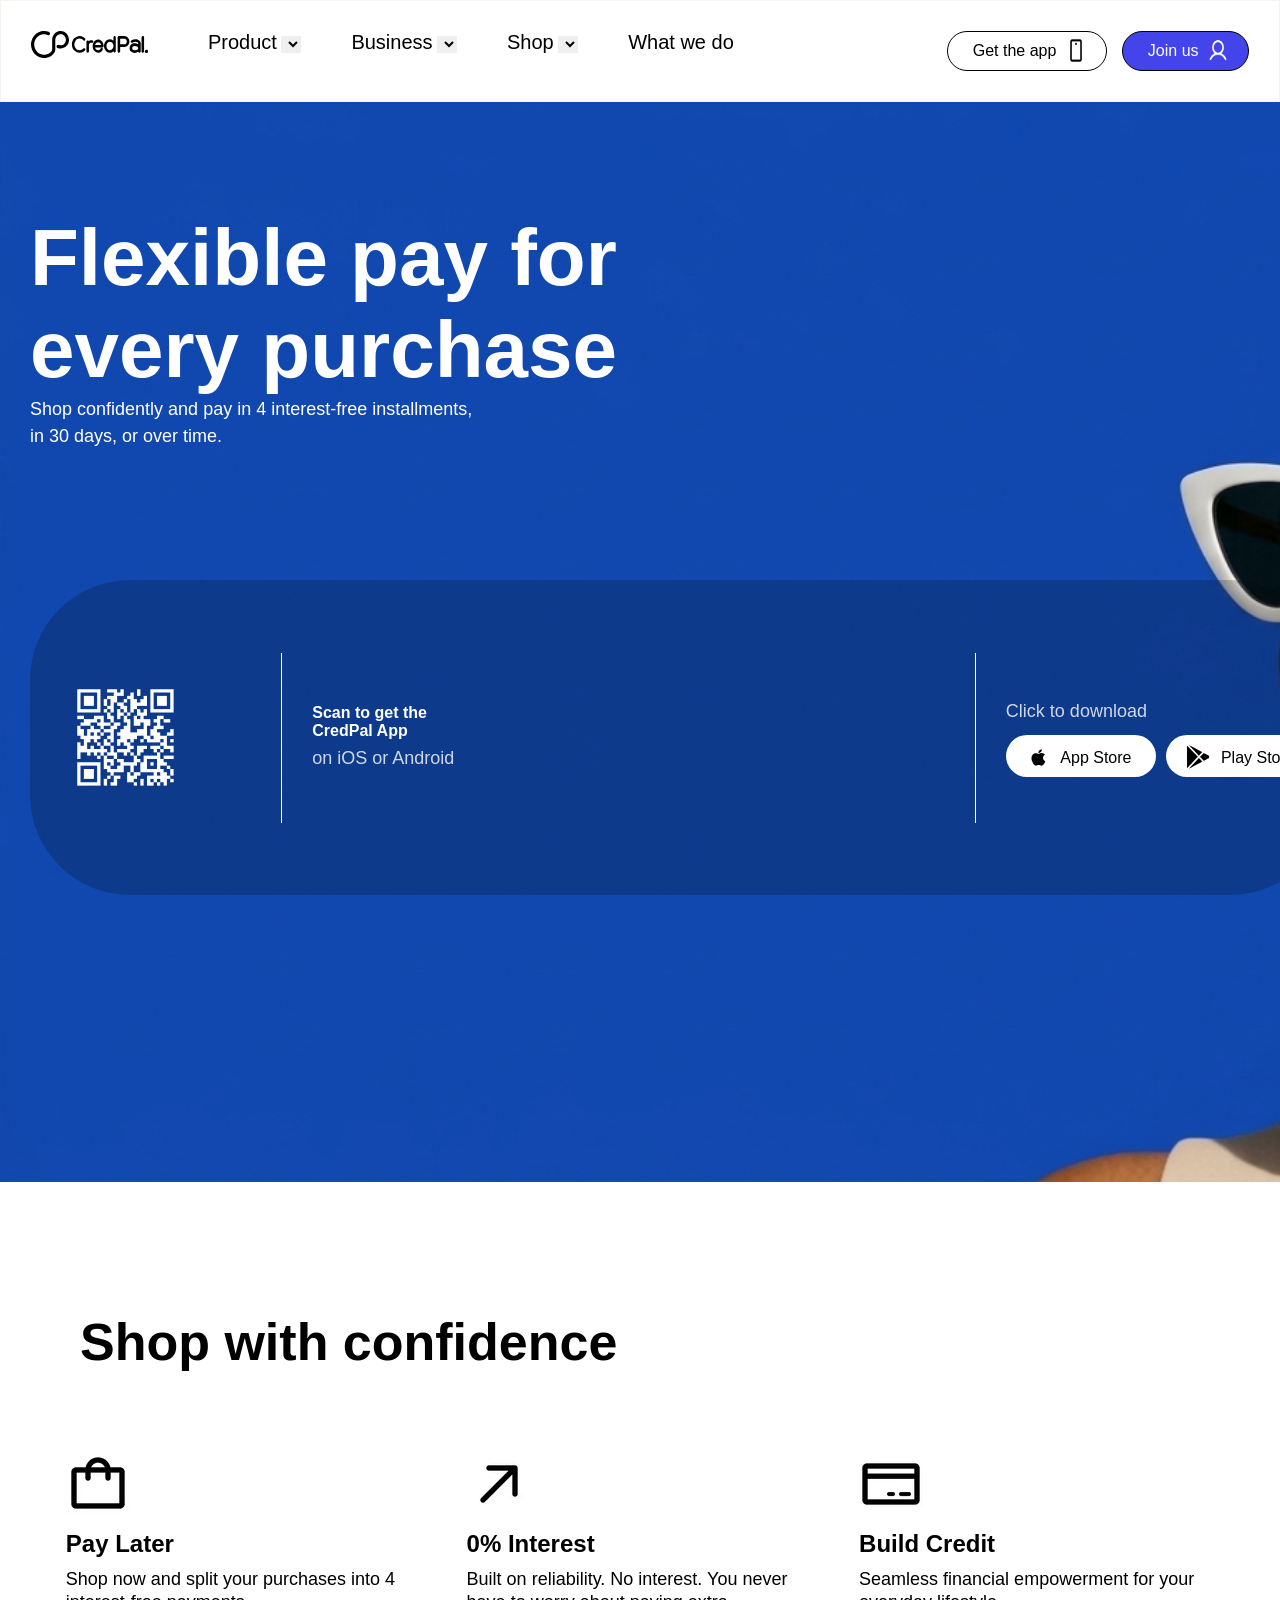
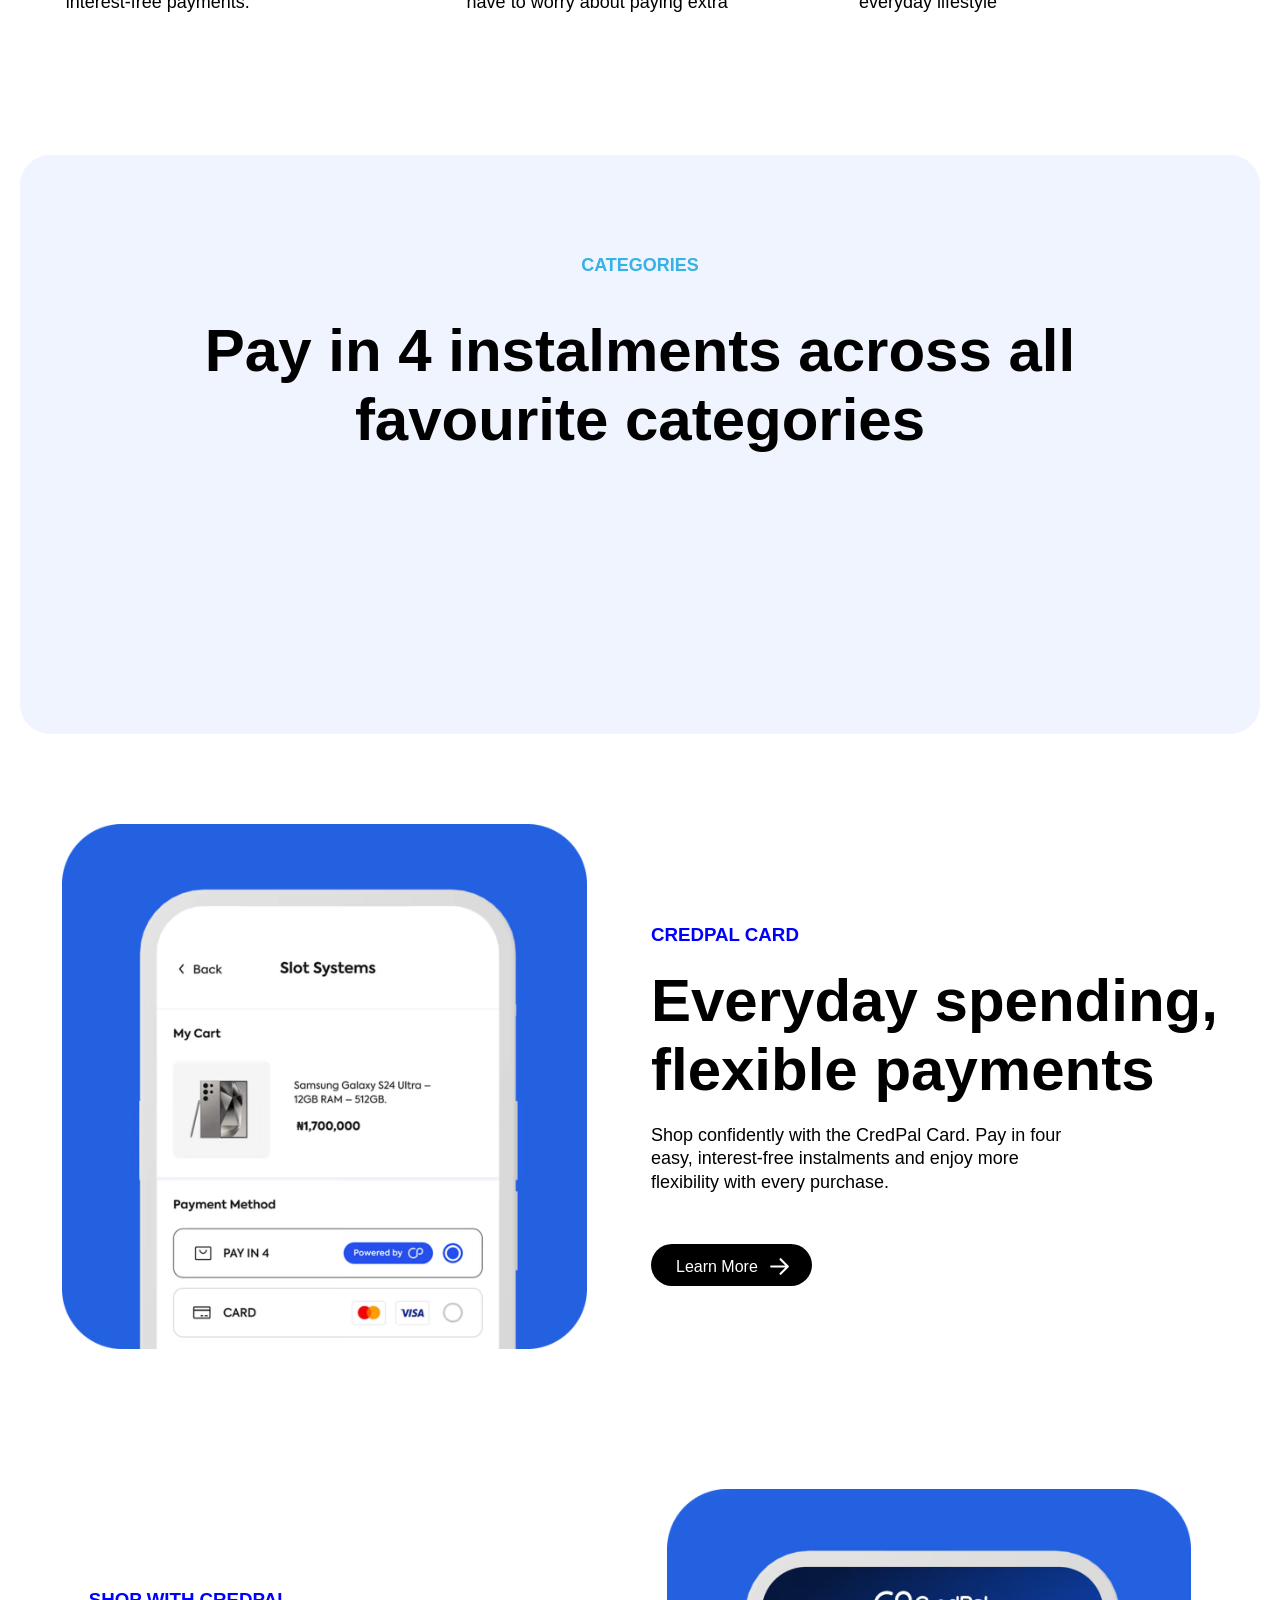
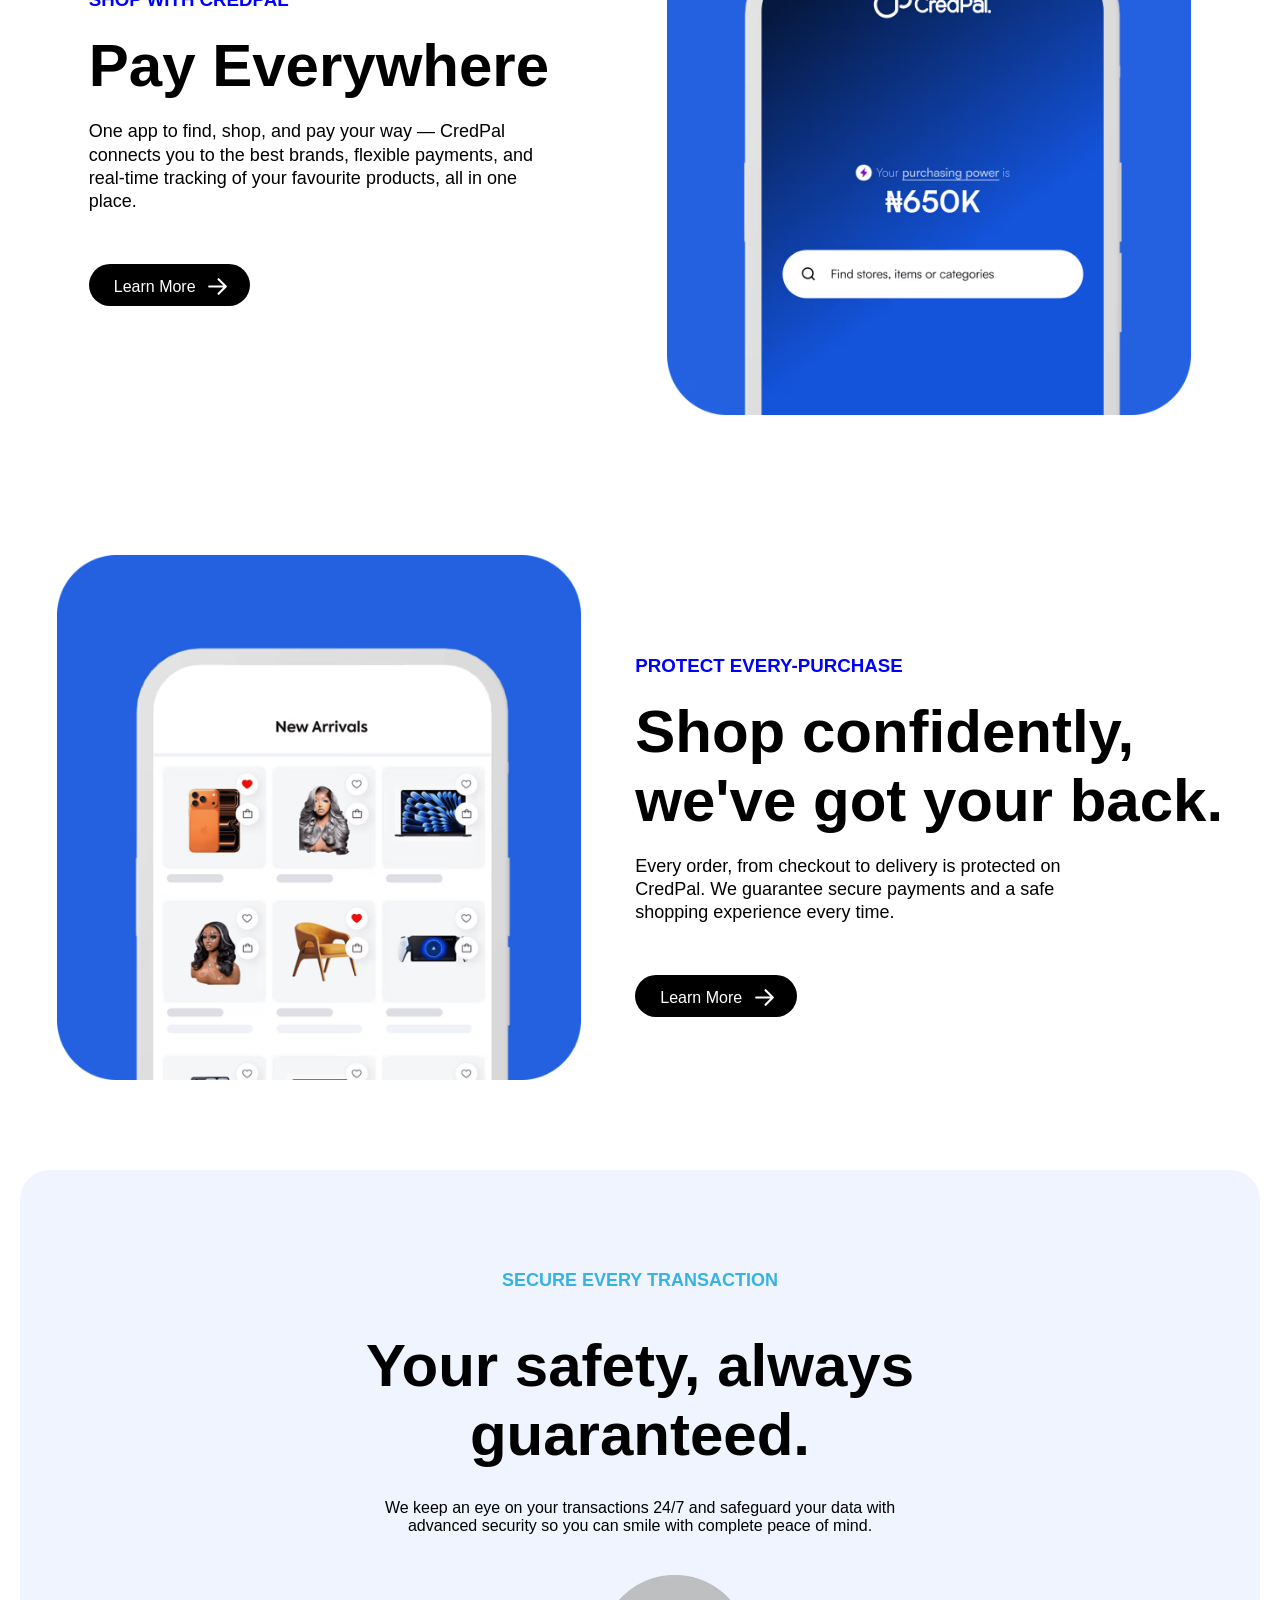
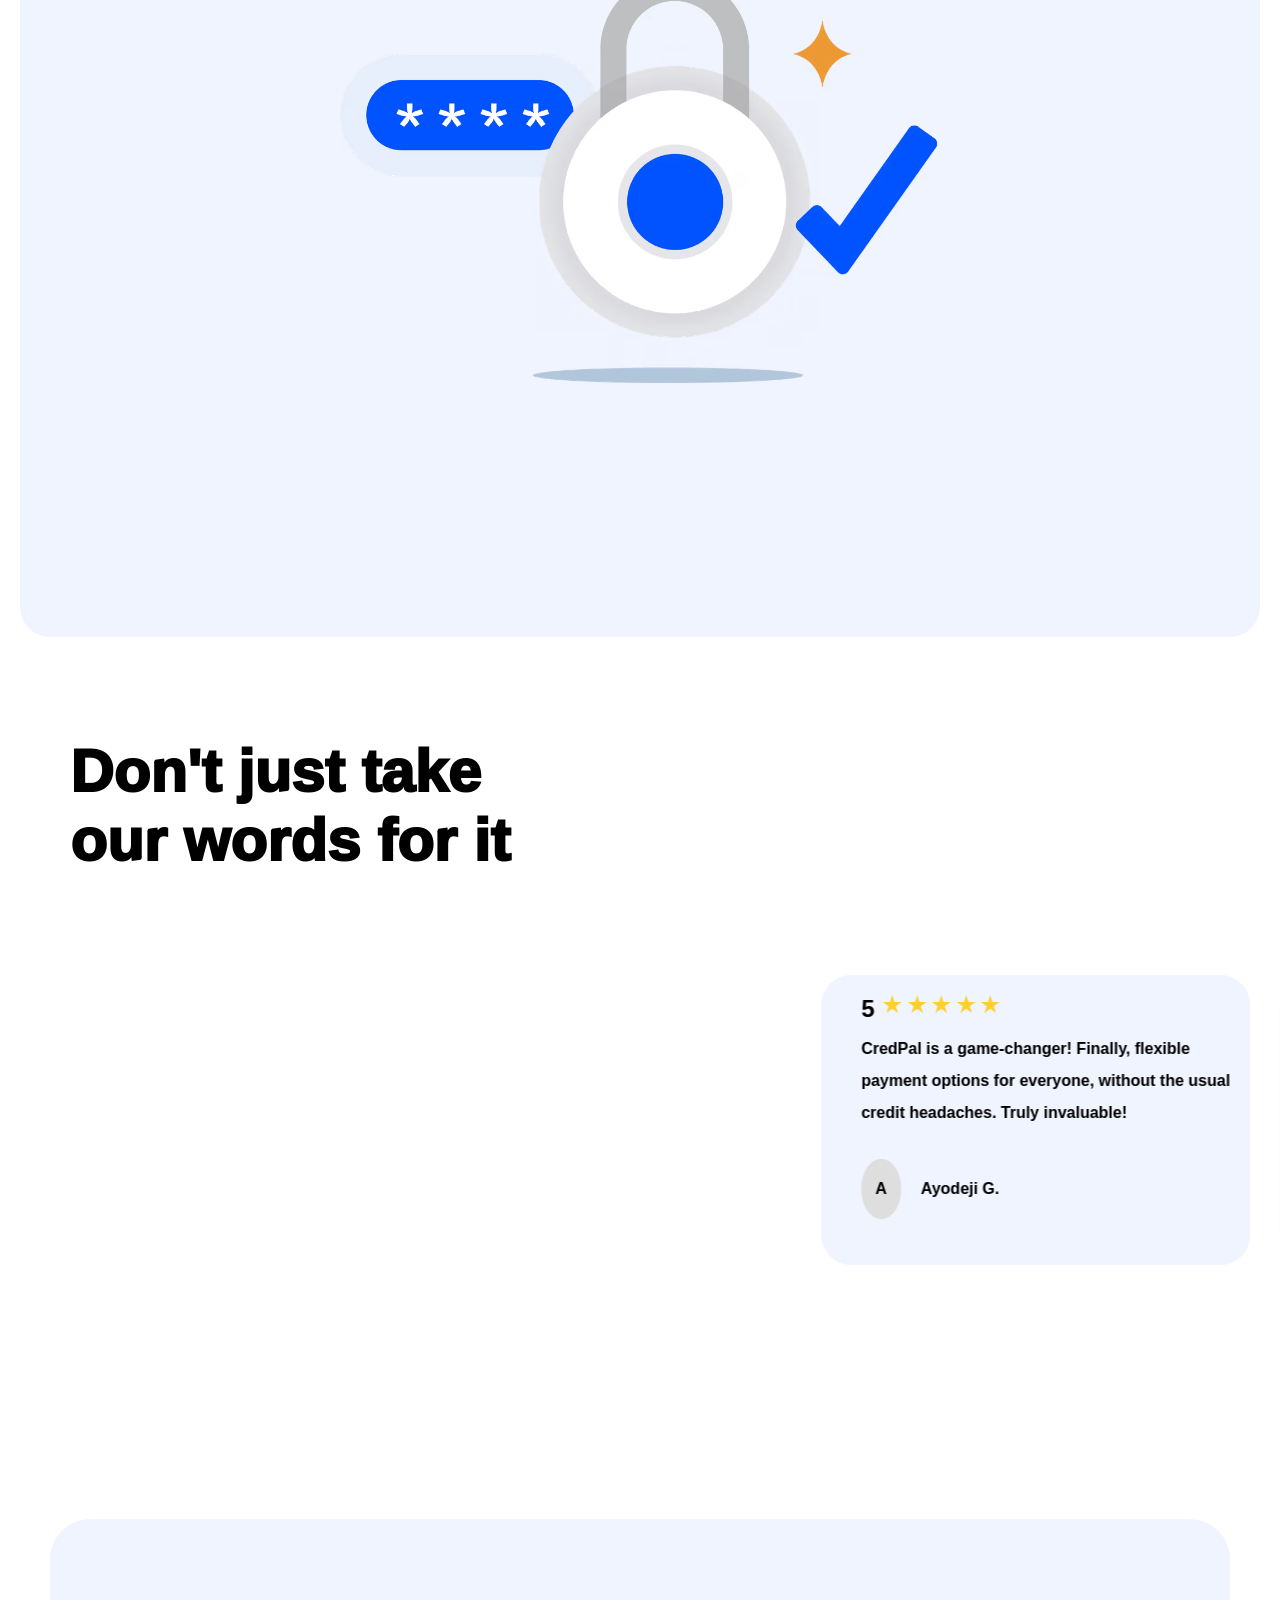
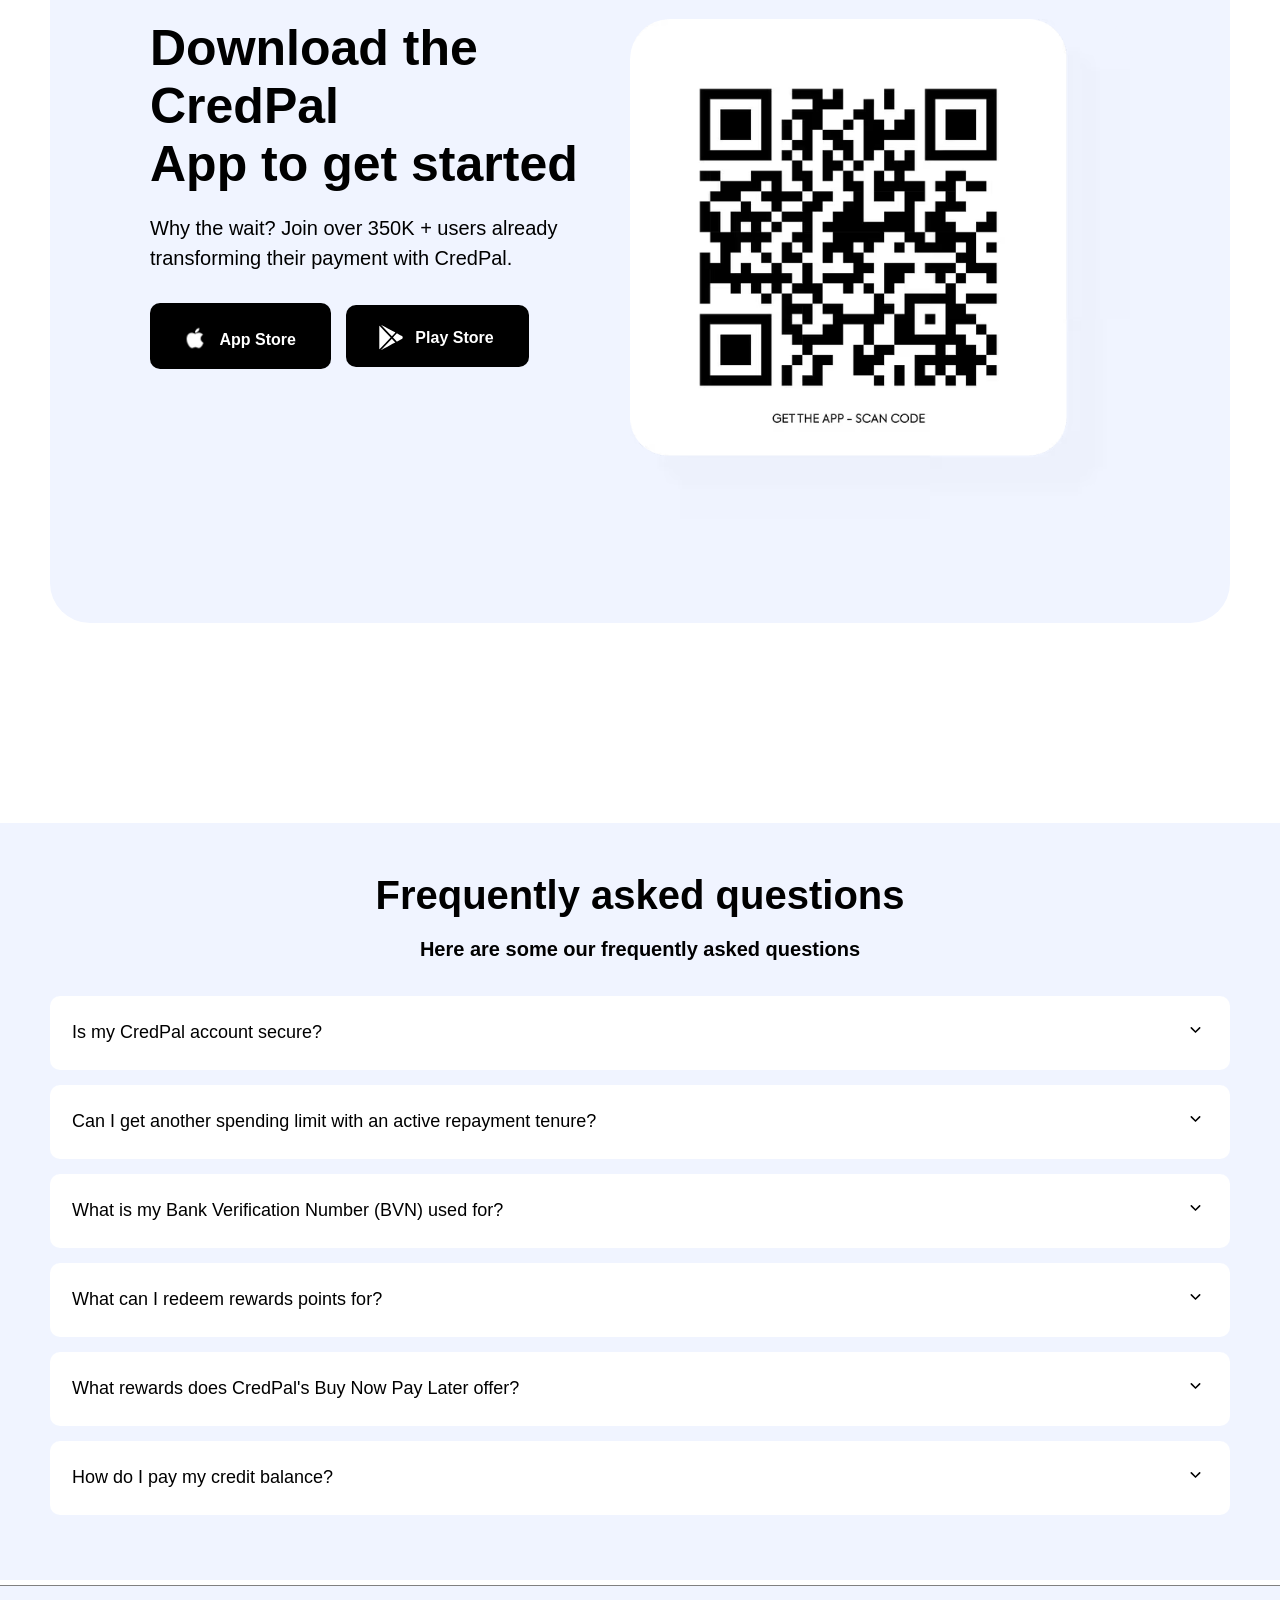
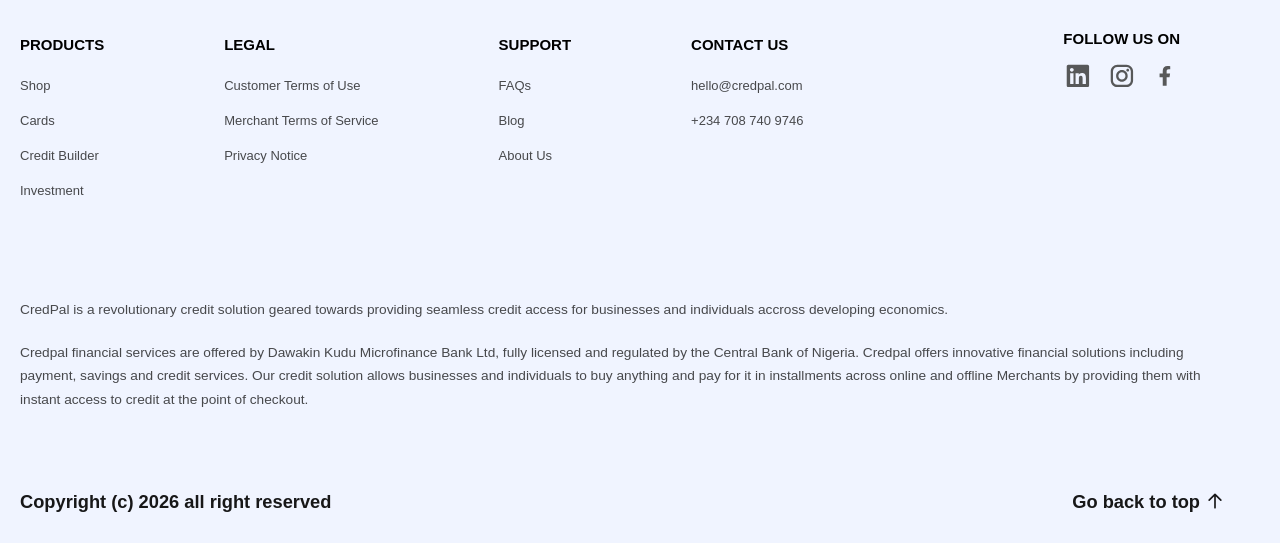
<file: index.html>
<!DOCTYPE html>
<html lang="en">
<head>
    <meta charset="UTF-8">
    <meta name="viewport" content="width=device-width, initial-scale=1.0">
    <title> nasrudeen | full stack developer</title>
    <meta name="muhammed" content="lorem">
    <meta property="og:type" content="website">
    <meta property="og:url" content="majestic-empanada-8c8236.netlify.app">
    <meta property="og:title" content="nasr| full stack developer">
    <meta property="og:description" content="portfolio">
    <meta property="og:image" content="majestic-empanada-8c8236.netlify.app/pay.svg">
    <link rel="stylesheet" href="style2.css">
</head>
<body>
     <nav class="contain">
     <div class="href">
        <div class="nav-logo">
            <a href=""><img src="pay.svg" alt=""></a>
        </div>

       <div class="nav-link">
        
         <ul>
           <li>
            <label for="product">Product</label>
            <select name="product" id="product">Product</select></li>
            <li>
            <label for="Business">Business</label>
            <select name="Business" id="#">Business</select>
            </li>
            <li> <label for="#">Shop</label>
            <select name="#" id="#">Shop</select></li>
            <li><a href="#">What we do</a></li>
         </ul>
       </div>
     </div>

        <div class="nav-action">
            <div class="phone">
             <a href="#">Get the app</a>
             <img src="get.webp" alt="">
            </div>

            <div class="person">
             <a href="#">Join us</a>
             <img src="us.webp" alt="">
            </div>
        </div> 
     </nav>


        <div class="boys">
        <div class="navl">
            <h1>Flexible pay for <br> every purchase</h1>
            <p>Shop confidently and pay in 4 interest-free installments, <br> in 30 days, or over time.</p>
            
              <nav class="QRcode">
               
                <div class="scan">
                     <img src="QRcode.avif" alt="">
                    <div class="cred"><h4>Scan to get the<br>CredPal App</h4>
                    <p>on iOS or Android</p></div>
                </div>

                <div class="click">
                    <p>Click to download</p>
                    <div class="store">
                        <div class="apple">
                            <img src="apple-Icon.svg" alt="">
                            <a href="#">App Store</a>
                        </div>

                        <div class="plays">
                            <img src="play-store.svg" alt="">
                            <a href="#">Play Store</a>
                        </div>
                    </div>
                </div>
              </nav>  
        </div>
        </div>

        <div class="meta">
            <div class="fac">
                <h1>Shop with confidence</h1>
            </div>
            <div class="ok">
                <div class="">
                    <img src="Bag.avif" alt="">
                    <h2>Pay Later</h2>
                    <p>Shop now and split your purchases into 4 <br> interest-free payments.</p>
                </div>

                <div>
                    <img src="interest.avif" alt="">
                    <h2>0% Interest</h2>
                    <p>Built on reliability. No interest. You never <br> have to worry about paying extra</p>
                </div>

                <div>
                    <img src="credit-card.avif" alt="">
                    <h2>Build Credit</h2>
                    <p>Seamless financial empowerment for your <br> everyday lifestyle</p>
                </div>
            </div>
        </div>

        <div class="tik">
            <h4>CATEGORIES</h4>
            <h1>Pay in 4 instalments across all <br>favourite categories</h1>
        </div>

        <div class="mother">
            <div class="card">
                <img src="card.avif" alt="">
                <div class="car">
                    <h3>CREDPAL CARD</h3>
                    <h1>Everyday spending, <br> flexible payments</h1>
                    <p>Shop confidently with the CredPal Card. Pay in four <br> easy, interest-free instalments and enjoy more <br> flexibility with every purchase.</p>
                    <div class="carl">
                    <a href="">Learn More</a>
                    <img src="akar-icons--arrow-right.svg" alt=""></div>                
                </div>
            </div>

            <div class="card">
                <div class="car">
                    <h3>SHOP WITH CREDPAL</h3>
                    <h1>Pay Everywhere</h1>
                    <p>One app to find, shop, and pay your way — CredPal <br> connects you to the best brands, flexible payments, and <br>real-time tracking of your favourite products, all in one <br> place.</p>
                    <div class="carl">
                    <a href="">Learn More</a>
                    <img src="akar-icons--arrow-right.svg" alt=""></div>                
                </div>
                <img src="shop-img.avif" alt="">
            </div>

            <div class="card">
                <img src="protect.avif" alt="">
                <div class="car">
                    <h3>PROTECT EVERY-PURCHASE</h3>
                    <h1>Shop confidently, <br> we've got your back.</h1>
                    <p>Every order, from checkout to delivery is protected on <br>CredPal. We guarantee secure payments and a safe <br> shopping experience every time.</p>
                    <div class="carl">
                    <a href="">Learn More</a>
                    <img src="akar-icons--arrow-right.svg" alt=""></div>                
                </div>
            </div>
        </div>

         <div class="tik">
            <h4>SECURE EVERY TRANSACTION</h4>
            <h1>Your safety, always <br> guaranteed.</h1>
            <p>We keep an eye on your transactions 24/7 and safeguard your data with <br> advanced security so you can smile with complete peace of mind.</p>
            <img src="lock1.avif" alt="">       
        </div>

      <div class="word">
        <div>
            <h1>Don't just take <br> our words for it</h1>
        </div>
        <marquee behavior="scroll" direction="left" scrollamount="15" scrolldelay="5">
        <div class="star-boy">

         <div class="sta">
          <div class="star">
            <h2>5</h2>
            <div>
             <img src="emojione--star.svg" alt="">
             <img src="emojione--star.svg" alt="">
             <img src="emojione--star.svg" alt="">
             <img src="emojione--star.svg" alt="">
             <img src="emojione--star.svg" alt="">
            </div>
          </div>
            <p>CredPal is a game-changer! Finally, flexible <br> payment options for everyone, without the usual <br>credit headaches. Truly invaluable!</p>
            <h4 class="span"><span>A</span> Ayodeji G.</h4>       
            </div>

            
           <div class="sta">
          <div class="star">
            <h2>5</h2>
            <div>
             <img src="emojione--star.svg" alt="">
             <img src="emojione--star.svg" alt="">
             <img src="emojione--star.svg" alt="">
             <img src="emojione--star.svg" alt="">
             <img src="emojione--star.svg" alt="">
            </div>
          </div>
            <p>CredPal makes shopping effortless! I use it <br>everywhere, daily — for everything from small <br>buys to big purchases. Absolutely love how easy <br>it is!</p>
            <h4 class="span"><span>B</span>Bayo K.</h4>       
            </div>

           <div class="sta">
          <div class="star">
            <h2>5</h2>
            <div>
             <img src="emojione--star.svg" alt="">
             <img src="emojione--star.svg" alt="">
             <img src="emojione--star.svg" alt="">
             <img src="emojione--star.svg" alt="">
             <img src="emojione--star.svg" alt="">
            </div>
          </div>
            <p>The CredPal app is my go-to for instant credit <br>and flexible payments. It's incredibly versatile for <br>everyday spending and managing my budget. <br>Highly recommend!</p>
            <h4 class="span"><span>H</span>Halima D.</h4>       
            </div>
            
            
           <div class="sta">
          <div class="star">
            <h2>5</h2>
            <div>
             <img src="emojione--star.svg" alt="">
             <img src="emojione--star.svg" alt="">
             <img src="emojione--star.svg" alt="">
             <img src="emojione--star.svg" alt="">
             <img src="emojione--star.svg" alt="">
            </div>
          </div>
            <p>The CredPal credit solution is versatile and <br>makes managing my budget so much easier. I <br>can't imagine shopping without it now!</p>
            <h4 class="span"><span>C</span>Chidi O.</h4>       
            </div>
            <div class="sta">
          <div class="star">
            <h2>5</h2>
            <div>
             <img src="emojione--star.svg" alt="">
             <img src="emojione--star.svg" alt="">
             <img src="emojione--star.svg" alt="">
             <img src="emojione--star.svg" alt="">
             <img src="emojione--star.svg" alt="">
            </div>
          </div>
            <p>Best financial app I've used! CredPal has <br>transformed how I shop and manage payments. <br>The flexibility is unmatched!</p>
            <h4 class="span"><span>F</span>Fatima M.</h4>       
           </div>
           </div>
        </marquee>
        </div>

        <div class="wait">
            <div>
            <div>
                <h1>Download the CredPal <br>App to get started</h1>
                <p>Why the wait? Join over 350K + users already <br>transforming their payment with CredPal.</p>
            </div>

           <div class="waits">
            <div class="wai">
                <img src="apple-Icon2.avif" alt="">
                <a href="#">App Store</a>
            </div>

            <div class="wat">
                <img src="play-store (1).svg" alt="">
                <a href="#">Play Store</a>
            </div>
           </div>
            </div>

            <div class="code">
                <img src="qr-code.avif" alt="">
            </div>
        </div>

    <div class="faq-section">
      <h2>Frequently asked questions</h2>
      <p class="here">Here are some our frequently asked questions</p>

     <details class="faq-item">
       <summary>Is my CredPal account secure? <span class="arrow"><img src="basil--caret-down-solid.svg" alt=""></span></summary>
       <div class="faq-content">
         <p>Yes, your CredPal account is secured with bank-level encryption and multi-factor authentication to protect your personal <br>and financial information.</p>
        </div>
     </details>

     <details class="faq-item">
      <summary>Can I get another spending limit with an active repayment tenure? <span class="arrow"><img src="basil--caret-down-solid.svg" alt=""></span></summary>
       <div class="faq-content">
         <p>Your spending limit may be reviewed based on your repayment history and account activity. Contact support for more <br>information about limit increases.</p>
        </div>
      </details>

     <details class="faq-item">
      <summary>What is my Bank Verification Number (BVN) used for? <span class="arrow"><img src="basil--caret-down-solid.svg" alt=""></span></summary>
      <div class="faq-content">
         <p>Your BVN is used to verify your identity and ensure secure account setup in compliance with banking regulations. It helps us <br>protect your account from fraud.</p>
        </div>
     </details>

      <details class="faq-item">
     <summary>What can I redeem rewards points for? <span class="arrow"><img src="basil--caret-down-solid.svg" alt=""></span></summary>
      <div class="faq-content">
        <p>Rewards points can be redeemed for discounts on purchases, cashback, or special offers from partner merchants. Check <br>your rewards dashboard for available options.</p>
      </div>
     </details>

  
     <details class="faq-item">
     <summary>What rewards does CredPal's Buy Now Pay Later offer?<span class="arrow"><img src="basil--caret-down-solid.svg" alt=""></span></summary>
     <div class="faq-content">
      <p>CredPal's Buy Now Pay Later offers cashback rewards, early payment discounts, and access to exclusive deals from partner <br>stores when you make timely payments.</p>
     </div>
     </details>

      <details class="faq-item">
     <summary>How do I pay my credit balance?<span class="arrow"><img src="basil--caret-down-solid.svg" alt=""></span></summary>
     <div class="faq-content">
      <p>You can pay your credit balance through the CredPal app using bank transfer, debit card, or automatic bank deductions. <br>Payments can be made in installments or full.</p>
     </div>
     </details>

   </div>

        <footer>
            <div class="terms">
            <div class="term">
            <div class="ter">
                <h4>PRODUCTS</h4>
                <a href="#">Shop</a>
                <a href="#">Cards</a>
                <a href="#">Credit Builder</a>
                <a href="#">Investment</a>
            </div>

            <div class="ter">
                <h4>LEGAL</h4>
                <a href="#">Customer Terms of Use</a>
                <a href="#">Merchant Terms of Service</a>
                <a href="#">Privacy Notice</a>
            </div>
            
            <div class="ter">
                <h4>SUPPORT</h4>
                <a href="#">FAQs</a>
                <a href="#">Blog</a>
                <a href="#">About Us</a>
            </div>

            <div class="ter">
                <h4>CONTACT US</h4>
                <a href="#">hello@credpal.com</a>
                <a href="#">+234 708 740 9746</a>
            </div>
            </div>

            <div class="face">
                <div>
                    <h4>FOLLOW US ON</h4>
                </div>
                <div class="faces">
                    <div><a href="#"><img src="linkedin.svg" alt=""></a></div>
                    <div><a href="#"><img src="instagram.svg" alt=""></a></div>
                    <div><a href="#"><img src="facebook.svg" alt=""></a></div>
                </div>
            </div>
            </div>

            <div class="rev">
                <p class="pals">CredPal is a revolutionary credit solution geared towards providing seamless credit access for businesses and individuals accross developing economics.</p>
                <p>Credpal financial services are offered by Dawakin Kudu Microfinance Bank Ltd, fully licensed and regulated by the Central Bank of Nigeria. Credpal offers innovative financial solutions including <br>payment, savings and credit services. Our credit solution allows businesses and individuals to buy anything and pay for it in installments across online and offline Merchants by providing them with <br>instant access to credit at the point of checkout.</p>
            </div>

            <div class="copy">
                <div>
                    <h5>Copyright (c) 2026 all right reserved</h5>
                </div>

                <div class="back">
                    <a href="http://127.0.0.1:5501/index2.html">
                    <h5>Go back to top</h5>
                    <img src="akar-icons--arrow-up.svg" alt=""></a>
                </div>
            </div>
        </footer>        
</body>
</html>
</file>
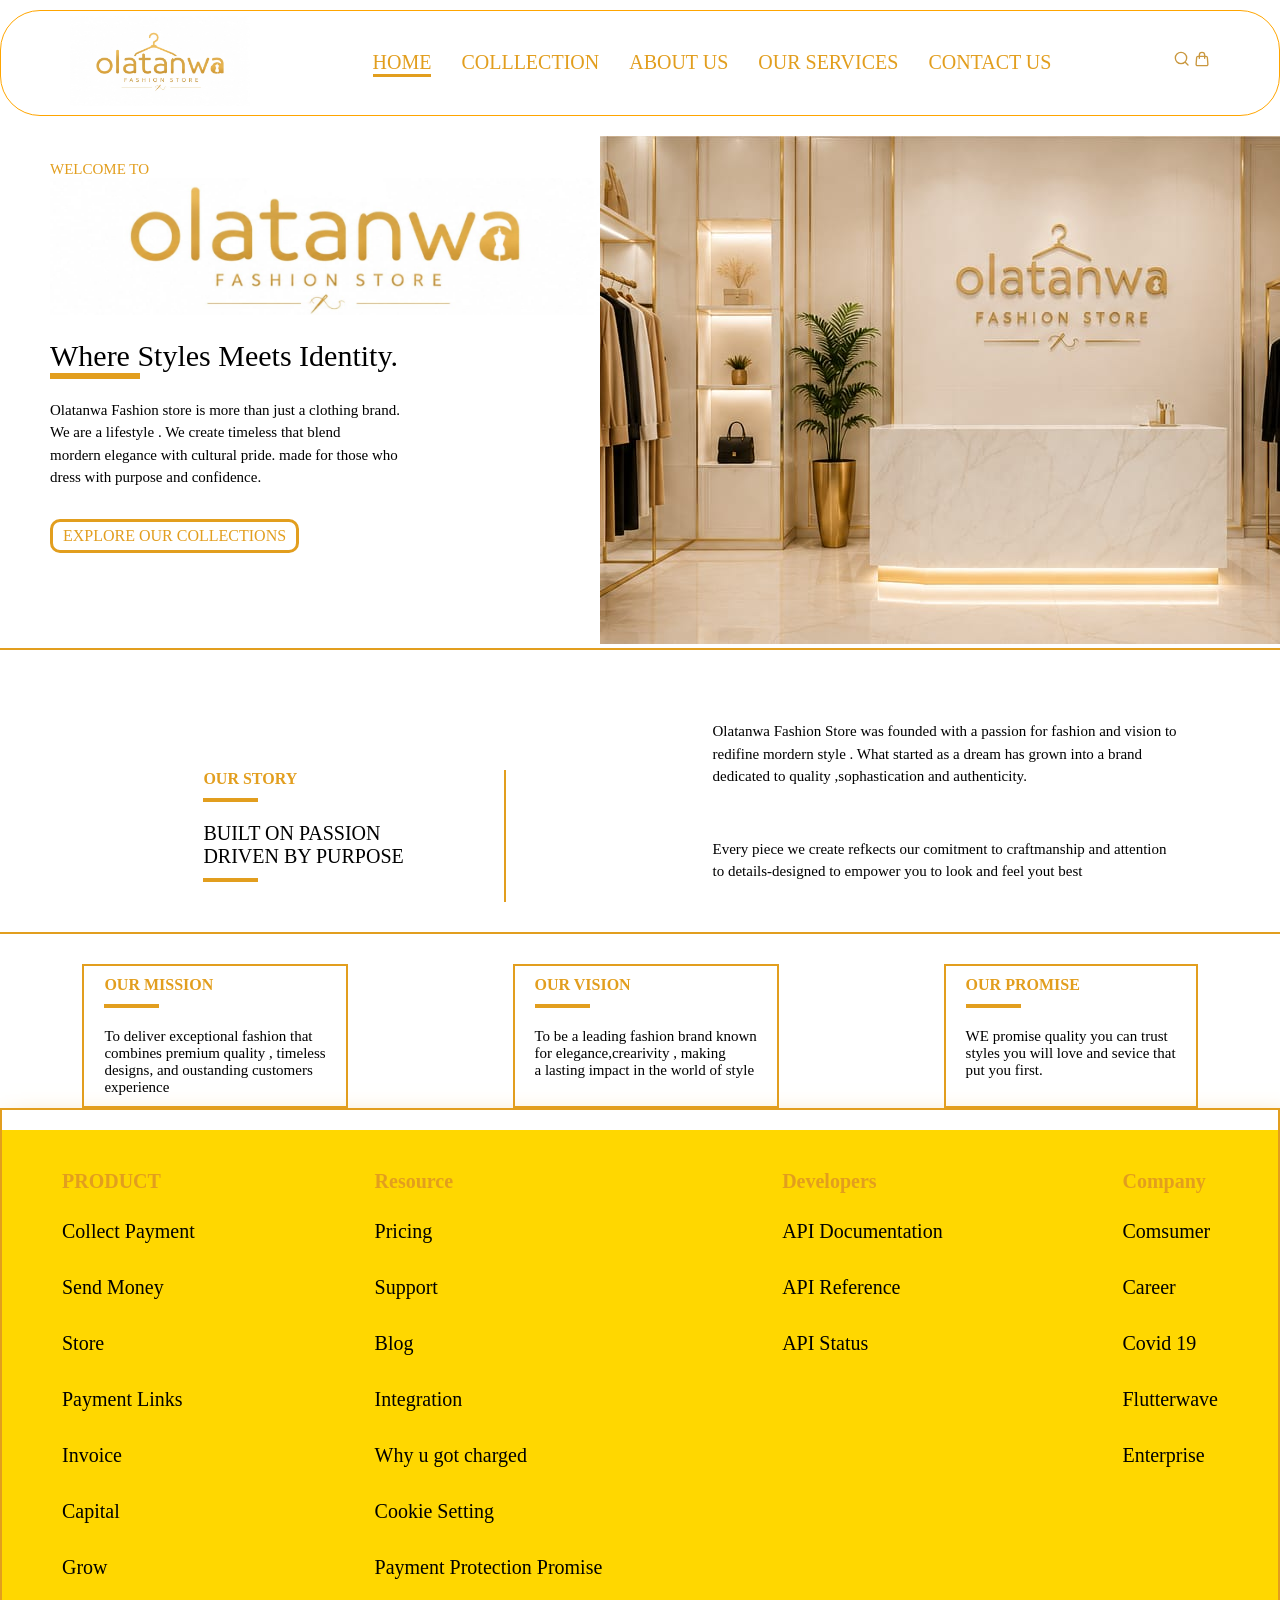
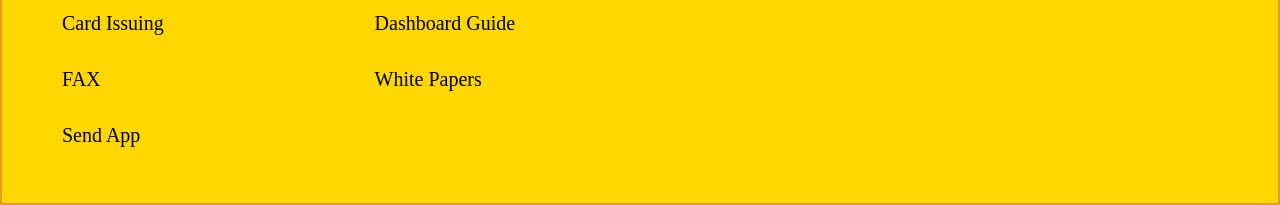
<file: first.html>
<!DOCTYPE html>
<html lang="en">
<head>
    <meta charset="UTF-8">
    <meta name="viewport" content="width=device-width, initial-scale=1.0">
    <title>Document</title>
    <link rel="stylesheet" href="style.css">
</head>
<body>
    <div class="father">
        <div class="up">
            <img src="pi.jpeg" alt="">
        </div>

        <div class="down">
            <ul>
                <li class="loi"><a href="#">HOME</a></li>
                <li><a href="#">COLLLECTION</a></li>
                <li><a href="#">ABOUT US</a></li>
                <li><a href="#">OUR SERVICES</a></li>
                <li><a href="#">CONTACT US</a></li>
            </ul>
        </div>

        <div class="mid">
            <a href="#"><img src="SEACH.svg" alt=""></a>
            <a href="#"><img src="lock.svg" alt=""></a>
        </div>
    </div>

    <div class="mother">
        <div class="ud">
        <div>
            <p><span>WELCOME TO</span></p>
        </div>

        <div class="logo">
            <img src="pi00.jpeg" alt="">
        </div>

        <div class="uj">
            <h2>Where Styles Meets Identity. <hr></h2>
            <p>Olatanwa Fashion store is more than just a clothing brand. <br>We are a lifestyle . We create timeless that blend<br>mordern elegance with cultural pride. made for those who<br>dress with purpose and confidence.</p>
        </div>

        <div class="boy">
            <a href="#">EXPLORE OUR COLLECTIONS</a>
        </div>
        </div>

        <div class="last">
            <img src="poikj.jpeg" alt="">
        </div>
    </div>

    <div class="kk">
        <div class="pp">
             <h4>OUR STORY</h4><hr>
             <h1>BUILT ON PASSION <br>DRIVEN BY PURPOSE</h1><hr>
        </div>

        <div class="oo">
              <p>Olatanwa Fashion Store was founded with a passion for fashion and vision to <br>redifine mordern style . What started as a dream has grown into a brand<br>dedicated to quality ,sophastication and authenticity.</p>
                <p class="pyp">Every piece we create refkects our comitment to craftmanship and attention<br>to details-designed to empower you to look and feel yout best</p>
        </div>
    </div>

    <div class="uu">
        <div class="ee">
            <h4>OUR MISSION</h4><hr>
            <p>To deliver exceptional fashion that<br>combines premium quality , timeless<br>designs, and oustanding customers<br>experience</p>
        </div>

        <div class="ee">
            <h4>OUR VISION</h4><hr>
            <p>To be a leading fashion brand known<br>for elegance,crearivity , making<br>a lasting impact in the world of style</p>
        </div>

        <div class="ee">
            <h4>OUR PROMISE</h4><hr>
            <p>WE promise quality you can trust<br>styles you will love and sevice that<br>put you first.</p>
        </div>
    </div>

    <footer>
           <div class="main-footer">

            <div class="product">
             <h4>PRODUCT</h4>
             <ul>
              <li><a href="#">Collect Payment</a></li> 
              <li><a href="#">Send Money</a></li> 
              <li><a href="#">Store</a></li> 
              <li><a href="#">Payment Links</a></li> 
              <li><a href="#">Invoice</a></li> 
              <li><a href="#">Capital</a></li> 
              <li><a href="#">Grow</a></li> 
              <li><a href="#">Card Issuing</a></li> 
              <li><a href="#">FAX</a></li> 
              <li><a href="#">Send App</a></li>  
             </ul>
            </div>
            
            <div class="Resources">
               <h4>Resource</h4>
               <ul>
                <li><a href="#">Pricing</a></li>
                <li><a href="#">Support</a></li>
                <li><a href="#">Blog</a></li>
                <li><a href="#">Integration</a></li>
                <li><a href="#">Why u got charged</a></li>
                <li><a href="#">Cookie Setting</a></li>
                <li><a href="#">Payment Protection Promise</a></li>
                <li><a href="#">Dashboard Guide</a></li>
                <li><a href="#">White Papers</a></li>
               </ul>
            </div>

            <div class="developers">
                <h4>Developers</h4>
                <ul>
                    <li><a href="#">API Documentation</a></li>
                    <li><a href="#">API Reference</a></li>
                    <li><a href="#">API Status</a></li>
                </ul>
            </div>

            <div class="Company">
                <h4>Company</h4>
                <ul>
                    <li><a href="#">Comsumer</a></li>
                    <li><a href="#">Career</a></li>
                    <li><a href="#">Covid 19</a></li>
                    <li><a href="#">Flutterwave</a></li>
                    <li><a href="#">Enterprise</a></li>
                </ul>
            </div>
           </div>
        </footer>
</body>
</html>
</file>
<file: style2.css>
*{
    padding: 0;
    margin: 0;
    box-sizing: border-box;
    font-family: sans-serif;
}
.contain{
    background-color:white;
    display: flex;
    justify-content: space-between;
    margin-top: 20px;
    padding: 30px 30px;
    margin: auto;
    position: sticky;
    z-index: 100;
    top: 0.1px;
    border: 0.4px solid rgb(247, 244, 239);
}
.nav-link label {
    text-decoration: none;
    color: black;
    font-size: 20px;
}
.nav-link a {
    text-decoration: none;
    color: black;
    font-size: 20px;
}
select{
    border: none;
}
.nav-link ul{
    display: flex;
    list-style: none;
    gap: 50px;
    margin-right: 10px;
    margin-left: 20px;
}
.nav-action{
    display: flex;
    gap: 15px;
    margin-left: 10px;
}
.nav-action a{
    text-decoration: none;
    color: black;
}
.phone{
    border: 1px solid black;
    border-radius: 30px;
    padding: 10px 20px;
}
.phone:hover{
    cursor: pointer;
}
.phone a{
    margin-top: 5px;
    margin-bottom: 25px;
    padding: 5px;
}
.person{
    border: 1px solid black;
    background-color: rgb(68, 68, 235);
    border-radius: 30px;
    padding: 10px 20px;
}
.person:hover{
    cursor: pointer;
}
.phone img{
    width: 5px;
    height: 25px;
    margin-bottom:-7px;
}
 .person a{
    margin-top: 5px;
    margin-bottom: 25px;
    padding: 5px;
    color: white;
 }
 .person img{
    width: 5px;
    height: 25px;
    margin-bottom:-7px;
}
.nav-action img{
    width: 20px;
    margin-top: -7px;
}
.href{
    display: flex;
    justify-content: space-around;
    gap: 40px;
    margin-right: 20px;
}
.boys{
    background: url(image_d4f9a91b.jpg);
    height: 120vh;
    background-repeat: no-repeat;
    background-size: cover;
    position: relative;
    
    
}
.navl{
    color: white;
    position: absolute;
    top: 80px;
    padding: 30px;
    font-family: Verdana, Geneva, Tahoma, sans-serif;
}
.QRcode{
    display: flex;
    justify-content: space-around;
    align-items: center;
    position: absolute;
    background-color:rgba(0,0,0,0.2);
    width: 1300px;
    height: 200px;
    border-radius: 100px;
    margin-top: 130px;
    padding: 0px 0px 0px 30px;
    min-height: 35vh;
}
.store{
    display: flex;
    gap: 10px;
    margin-top: 10px;
}
.apple{
    border: 1px solid none;
    background-color: white;
    border-radius: 30px;
    padding: 10px 20px;
}
.apple:hover{
    cursor: pointer;
}
.plays:hover{
    cursor: pointer;
}
.apple img{
    width: 25px;
    height: 25px;
    margin-bottom:-7px;
}
 .apple a{
    margin-top: 5px;
    margin-bottom: 25px;
    padding: 5px;
    color: black;
 }
 a{
    text-decoration: none;
 }
 .click p{
    opacity: 0.8;
 }
 .click{
    border-left:1px solid white ;
    padding-left:30px ;
    height: 170px;
    display: flex;
    flex-direction: column;
    justify-content: center;
 }
 .scan p{
      margin-top: 5px;
      opacity: 0.8;
 }
 .scan{
    display: flex;
    align-items: center;
    margin-right: 500px;
    gap: 100px;
 }
 .cred{
    border-left:1px solid white;
    padding-left:30px ;
    height: 170px;
    display: flex;
    flex-direction: column;
    justify-content: center;
 }
 .plays{
    border: 1px solid none;
    background-color: white;
    border-radius: 30px;
    padding: 10px 20px;
    
}
.plays img{
    width: 25px;
    height: 25px;
    margin-bottom:-7px;
}
 .plays a{
    margin-top: 5px;
    margin-bottom: 25px;
    padding: 5px;
    color: black;
 }
.navl p{
    line-height: 1.5;
    font-weight:200;
    font-size: 18px;
}
.navl h1{
    font-size: 80px;
}
.face{
    font-size: 26px;
    font-weight: bolder;
    font-family: sans-serif;
    padding: 80px 50px;
}
.fac{
     font-size: 26px;
    font-weight: bolder;
    font-family: sans-serif;
    padding: 80px 50px;
}
.ok{
    display: flex;
    justify-content: space-around;
}
.meta img{
    margin-bottom: 10px;
    font-weight: bold;
}
.meta h2{
    margin-bottom: 10px;
    font-weight: bold;
}
.meta p{
    font-weight: lighter;
    line-height: 1.3;
    font-size: 18px;
    
}
.meta{
    background-color: white;
    padding:50px 50px 120px 30px;
}
.tik{
    text-align: center;
    margin-top: 100px;
    background-color:#f0f4ff;
    padding:  100px 50px 250px 50px;
    margin: 20px;
    border-radius: 30px;
}
.tik h4{
    font-size: 18px;
    color: rgb(54, 178, 228);
    margin-bottom: 40px;
}
.tik h1{
    font-size: 60px;
    font-family: sans-serif;
    margin: 30px;
    font-weight: bold;
}
.tik img{
   width: 600px; 
   margin-top: 40px;
}
.card{
    display: flex;
    justify-content: space-around;
    padding: 70px 30px;
}
.card img{
    width: 43%;
}
.car h3{
  color: blue;
   margin-bottom: 20px;
}
.car h1{
    font-size: 60px;
    font-weight: bold;
    margin-top: 10px;
    margin-bottom: 20px;
}
.car p{
    font-weight: lighter;
    line-height: 1.3;
    font-size: 18px;
    margin-top: 15px;
    margin-bottom: 50px;
}
.car{
    display: block;
    margin-top: 100px;
}

.carl{
    border: none;
    border-radius: 30px;
    padding: 10px 20px;
    background-color: black;
    width: fit-content;
}
.carl a{
    text-decoration: none;
    color: white;
    padding: 5px; 
    margin-top: 5px;
    margin-bottom: 25px;
}
.carl img{
    width: 25px;
    margin-bottom:-7px;
    height: 25px;  
}
.carl:hover{
    cursor: pointer;
}
.word h1{
    font-size: 60px;
    margin: 100px 70px;
    font-weight: 1000;
}
.star img{
    width: 20px;
}
.star{
    display: flex;
    gap: 8px;
    align-items: center;
}
.star h2{
    font-weight: bold;
}
.span{
    display: flex;
    gap: 20px;
    align-items: center;
}

.span span{
    border:none ;
    background-color: rgb(223, 222, 222);
    padding: 14px;
    border-radius: 90%;
}
.star-boy p{
 margin-bottom: 30px;
}
.star-boy{
    justify-content: space-around;
    display: flex;
    gap: 30px;
    margin-bottom:200px ;
}
.sta{
    border: none;
    background-color:#f0f4ff;
    border-radius: 30px;
    padding: 10px;
    line-height: 2;
    width: 500px;
    height: 290px;
    padding: 10px 20px 0px 40px;
    font-weight: bolder;
}
.sta:hover{
    background-color: blue;
    color: white;
}
.wait{
    display: flex;
    background-color:#f0f4ff;
    justify-content: space-between;
    padding: 100px;
    margin: 50px;
    border-radius: 40px;
    margin-bottom: 200px;
}
.code img{
    height: 500px;
    width: 500px;
    box-shadow: 2px 0px 1px 0px #f0f4ff;
    border-radius: 40px;
}
.wait h1{
    font-size: 50px;
    font-weight: 750;
}
.wait p{
    font-size: 20px;
    margin-top: 20px;
    line-height: 1.5;
    font-weight: 500;
}
.waits{
    display: flex;
    gap: 15px;
    margin-top: 30px;
    align-items: center;
}
.waits a{
    color: white;
    margin-top: 5px;
    margin-bottom: 25px;
    padding: 5px;
    font-weight: 700;
}
.wai{
    border: 1px solid none;
    background-color: black;
    border-radius: 10px;
    padding: 20px 30px;
    
}
.wai img{
    width: 30px;
    height: 30px;
    margin-bottom:-8px;
}
.wat, .wai:hover{
    cursor: pointer;
}
.wat{
    border: 1px solid none;
    background-color: black;
    border-radius: 10px;
    padding: 20px 30px;
    
}
.wat img{
    width: 30px;
    height: 25px;
    margin-bottom:-7px;
}
footer{
    background-color:#f0f4ff;
    padding: 50px 50px 30px 20px;
    border-top: 0.1px solid grey;
    margin-top: 5px;
}
.terms{
    display: flex;
    justify-content: space-between;
    margin-bottom: 80px;
}
.terms a{
    color:black ;
    opacity: 0.7;
    margin-bottom: 20px;
    font-size: 13px;
}
.terms a:hover{
    border-bottom: 1px solid black;
    width: fit-content;
    opacity: 0.7;
}
.ter{
    display: flex;
    flex-direction: column;
}
.term{
    display: flex;
    gap: 120px;
}
.term h4{
    margin-bottom: 25px;
    font-size: 15px;
}
.face{
    font-size: 15px;
    display: flex;
    flex-direction: column;
    line-height: 3;
    margin-top: -100px;
}
.face a{
    opacity: 3;
}
.faces{
    display: flex;
    justify-content: space-between;
}
.faces img{
    width: 30px;
}
.face a:hover{
    border: none;
    opacity: 0.5;
}
.back{
    display: flex;
}
.back:hover{
    cursor: pointer;
}
.back a{
    display: flex;
    color: black;
}
.back img{
    width: 30px;
    height: 20px;
    margin-bottom:-7px;
}
.pals{
    margin-bottom: 20px ;
}
.rev{
     font-size: 13.7px;
     opacity: 0.7;
     line-height: 1.7;
}
.copy{
    display: flex;
    justify-content: space-between;
    margin-top: 80px;
    font-size: 22px;
    opacity: 0.9;
}
.faq-section {
  background: #f0f4ff;
  padding: 50px;
} 

.faq-section h2 {
  font-size: 40px;
  font-weight: 800;
  margin-bottom: 20px;
  text-align: center;
}
.here{
    font-size: 20px;
    font-weight: 700;
    margin-bottom: 35px;
    text-align: center;
}

.faq-item {
  background: white;
  margin-bottom: 15px;
  border-radius: 10px;
}

.faq-item summary{
  list-style: none;
  display: flex;
  justify-content: space-between;
  align-items: center;
  padding: 22px;
  cursor: pointer;
  font-size: 18px;
  font-weight: 500;
}

.faq-item summary::-webkit-details-marker {
  display: none;
}

/* The arrow */
.arrow img{
    width: 25px;
    height: 25px;
    opacity: 4;
}
.faq-item.arrow {
  width: 25px;
  height: 25px;
  border-right: 2px solid black;
  border-bottom: 2px solid black;
  font-weight: 1000;
  transform: rotate(45deg);
  transition: 0.3s;
}

.faq-item[open].arrow {
  transform: rotate(-135deg);
}

.faq-content {
  padding: 0 22px 22px 22px;
  color: #555;
  line-height: 1.6;
}

.faq-item[open] {
  box-shadow: 0 2px 10px rgba(0,0,0,0.05);
}
</file>
<file: style.css>
*{
    padding: 0;
    margin: 0;
    box-sizing: border-box;
}
.father{
    background-color: white;
    padding: 5px 8px;
    display: flex;
    justify-content: space-around;
    z-index: 100;
    position: sticky;
    top: 10px;
    border: 1px solid orange;
    border-radius: 40px;
    box-shadow: 10px 20px 30x  rgb(226, 158, 30)
}
.up img{
    width: 180px;
    
}
.down ul{
    display: flex;
    list-style: none;
    gap: 30px;
    font-size: 20px;
    margin-top: 35px;
}
.down a{
    text-decoration: none;
    color: rgb(226, 158, 30);
}
.mid{
    margin-top:35px;
}
span{
    color: rgb(226, 158, 30);
}
.loi{
    border-bottom: 3px solid rgb(226, 158, 30);
}
.mother{
    margin-top: 30px;
    display: flex;
    border-bottom: 2px solid rgb(226, 158, 30);
}
.logo img{
    width: 550px;
    justify-content: right;
}
.ud{
    margin-left: 50px;
    margin-top: 25px;
}
h2{
    font-weight: lighter;
    font-size: 30px;
    margin-top: 20px;
    margin-bottom: 10px;
}
.uj hr{
    border: 3px solid rgb(226, 158, 30);
     width: 90px;
    margin-bottom: 20px;
} 
.uj p{
    line-height: 1.5;
}
.boy {
    margin-top: 30px;
    border:3px solid rgb(226, 158, 30) ;
    width: fit-content;
    padding: 5px 10px;
    border-radius: 10px;
}
.boy a{
    text-decoration: none;
    color: rgb(226, 158, 30);
}
h4{
color: rgb(226, 158, 30);
}
h1{
    font-weight: lighter;
    font-size: 20px;
}
.kk{
    display: flex;
    justify-content: space-around;
    margin-top: 20px;
    border-bottom: 2px solid rgb(226, 158, 30);
}
.pp{
    margin-top: 100px;
    margin-left: 100px;
    border-right: 2px solid rgb(226, 158, 30);
    padding-right: 100px;
    margin-bottom: 30px;
    
}
.oo{
    margin-top: 50px;
    line-height: 1.5;
}
.pyp{
    margin-top: 50px;
}
p{
    font-size: 15px;
}
.pp hr{
    border: 2px solid rgb(226, 158, 30);
    width: 55px;
    margin-top: 10px;
    margin-bottom: 20px;
}
.uu hr{
   border: 2px solid rgb(226, 158, 30);
    width: 55px;
    margin-top: 10px;
    margin-bottom: 20px; 
}
.uu{
    display: flex;
    justify-content: space-around;
    margin-top: 30px;
}
.ee{
    border: 2px solid rgb(226, 158, 30);
    padding: 10px 20px;
}
.father:hover{
    cursor: pointer;
}
.main-footer{
    display: flex;
    background-color: white;
    justify-content: space-between;
    margin-top: 20px;
    padding: 40px 60px;
    background-color: gold;
}
.main-footer a{
    text-decoration: none;
    line-height: 2.8;
    font-size: 20px;
    color: black;
}
.main-footer ul{
    list-style: none;

}
.main-footer h4{
    margin-bottom: 10px;
    font-weight: bolder;
    font-size: 20px;
}
.main-footer a:hover{
    cursor: pointer;
    border-radius: 30px;
    background-color: white;
}
footer{
    box-shadow: 10px 20px 30px rgb(226, 158, 30);
    border: 2px solid rgb(226, 158, 30);
}
</file>
